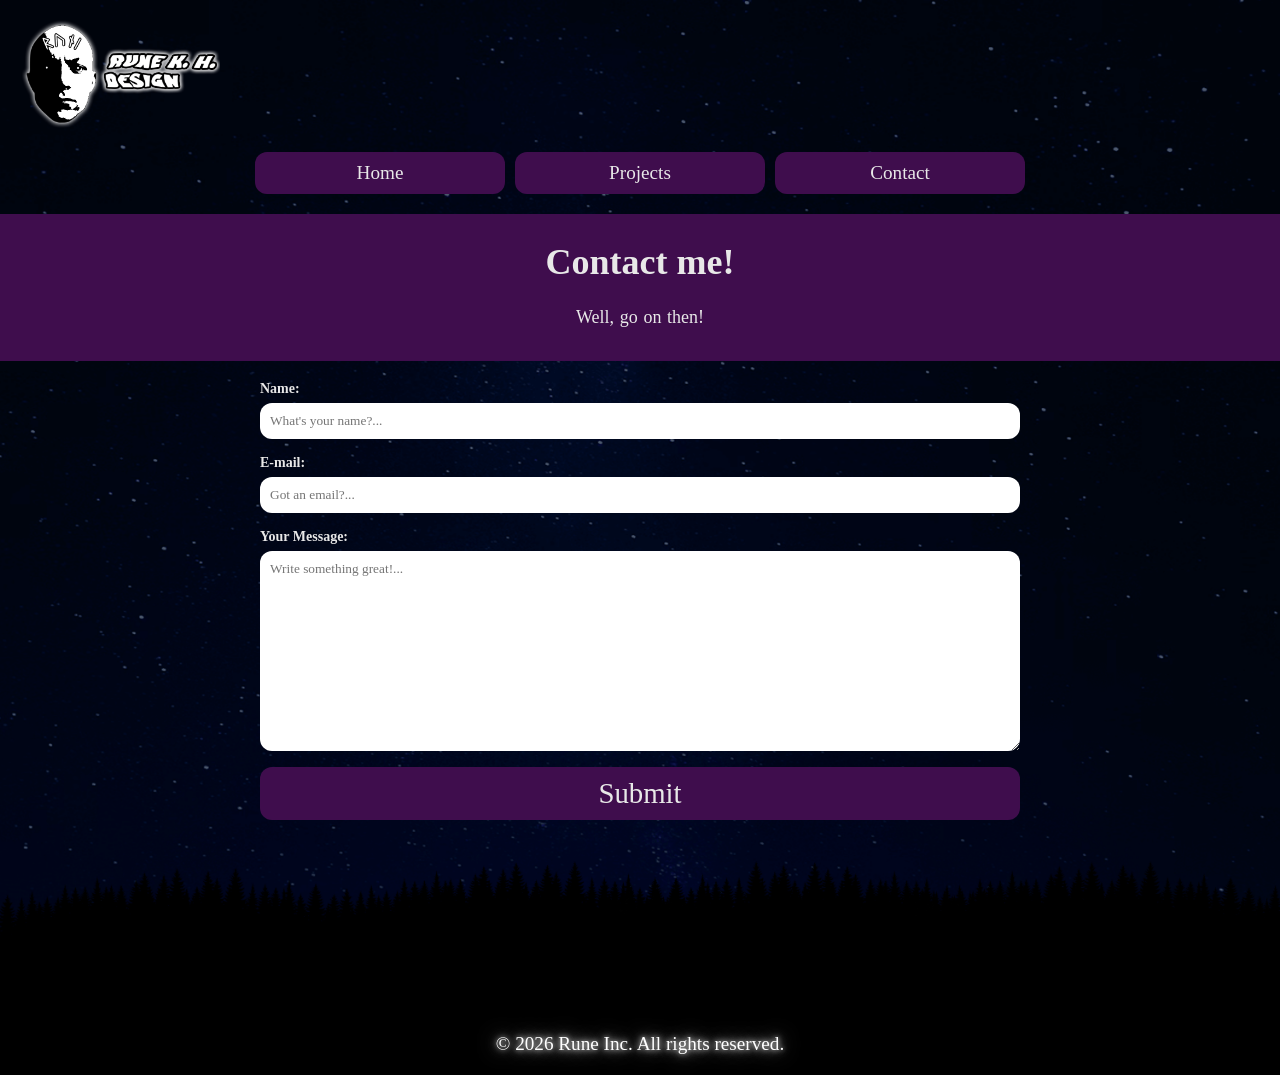
<file: hjemmeside/contact.html>
<!DOCTYPE html>
<html lang="en">

<head>
    <meta charset="UTF-8">
    <meta name="viewport" content="width=device-width, initial-scale=1.0"> 
    <title>Contact</title>
    <link rel="stylesheet" href="contact.css">
    <link rel="icon" href="leftovers/logo.png">
</head>

<body>

    <div class="logo">
        <img src="pix_n_clipz/logo_name.png" alt="my logo">
    </div>

    <main>
        <nav class="navigation_buttons">
            <div>
                <a href="index.html">Home</a>
            </div>
            <div>
                <a href="projects.html">Projects</a>
            </div>
            <div>
                <a href="contact.html">Contact</a>
            </div>
        </nav>

        <header class="divider">
            <h1>Contact me!</h1>
            <p>
                Well, go on then!
            </p>
        </header>

        <section class="contact">
            <label for="name">Name:</label>
            <input type="text" id="name" name="name" placeholder="What's your name?...">

            <label for="email">E-mail:</label>
            <input type="text" id="email" name="email" placeholder="Got an email?...">

            <label for="subject">Your Message:</label>
            <textarea id="subject" name="subject" placeholder="Write something great!..." style="height:200px"></textarea>

            <input type="submit" value="Submit">
        </section>

    </main>

    <footer class="footer">
        <img src="pix_n_clipz/footer_trees.png" alt="trees :D">

        <div class="footer__text">
            &copy; 2026 Rune Inc. All rights reserved.
        </div>

    </footer>

</body>

</html>
</file>
<file: hjemmeside/contact.css>
* {
    box-sizing: border-box; /* this means that when you define the width and height of a box, it will INCLUDE padding. */
    color: #e8e8e8;
}

body {
    margin: 0;
    font-family: Garamond, serif;

    background-color: #040529;
    background-image: url('pix_n_clipz/beautiful3.png');
    background-size: cover;
    background-position: top;
    background-repeat: no-repeat;
    background-attachment: scroll;

    display: flex;
    flex-direction: column;
}

h1,
h2 {
    font-weight: bold;
}

h1 {
    font-size: 36px;
}

h2 {
    font-size: 30px;
}

p {
    font-size: 18px;
    line-height: 1.2;
    word-spacing: 1.2px;
}



.divider {
    background-color: #3f0d4d;
    padding-top: 2px;
    padding-bottom: 15px;
    font-size: 1.8rem;
    text-align: center;
}



.footer {
    position: relative;
    width: 100%;
    overflow-x: hidden;
}

.footer img {
    display: block;
    width: 100%;
    height: auto;
}

.footer__text {
    position: absolute;
    bottom: 20px;
    left: 50%;
    transform: translateX(-50%);
    color: white;
    font-size: 1.2rem;
    text-align: center;

    text-shadow: 
        0 0 5px rgba(232, 232, 232, 0.8),
        0 0 10px rgba(232, 232, 232, 0.8),
        0 0 20px rgba(232, 232, 232, 0.8);
}

a,
a:visited,
a:hover,
a:active {
    text-decoration: none; 
}



.navigation_buttons {
    display: flex;
    flex-direction: column;
    gap: 10px;
    padding: 20px;
}

.navigation_buttons div {
    background-color: #3f0d4d;
    padding: 10px;
    border-radius: 12px;
    font-size: 1.2rem;
    text-align: center;
    cursor: pointer;
    transition: background-color 0.2s ease;
}

.navigation_buttons div:hover {
    background-color: #9835b4;
}



.logo img {
    margin-top: 20px;
    margin-left: 20px;

    max-width: 120px;
    max-height: 120px;
}



.contact {
    display: flex;
    flex-direction: column;
    border-radius: 5px;
    padding: 20px;
    max-width: 800px;
    font-family: Garamond, serif;
    font-weight: bold;
    font-size: 14px;

    position: relative;
    left: 50%;
    transform: translateX(-50%);
}



input[type=text], select, textarea {
    font-family: Garamond, serif;
    width: 100%;
    padding: 10px;
    border: none;
    border-radius: 12px;
    box-sizing: border-box;
    margin-top: 6px;
    margin-bottom: 16px;
    resize: vertical;
}

input[type=submit] {
    background-color: #3f0d4d;
    
    font-family: Garamond, serif;
    padding: 10px;
    border: none;
    border-radius: 12px;
    font-size: 1.8rem;
    text-align: center;
    cursor: pointer;
    transition: background-color 0.2s ease;
}

input[type=submit]:hover {
  background-color: #9835b4;
}



/* v this is the desktop version v */

@media (min-width: 768px) {

    .navigation_buttons {
        flex-direction: row;
        justify-content: center;
        align-items: center;
    }

    .navigation_buttons div {
        max-width: 250px;
        width: 100%;
    }

    .logo img {
        max-width: 200px;
        max-height: 200px;
    }

    .introduction {
        padding: 30px;
        padding-top: 2px;
        
        border-radius: 12px;
        font-size: 1.8rem;


        height: auto;
        width: 600px;
        margin: auto;
    }

}
</file>
